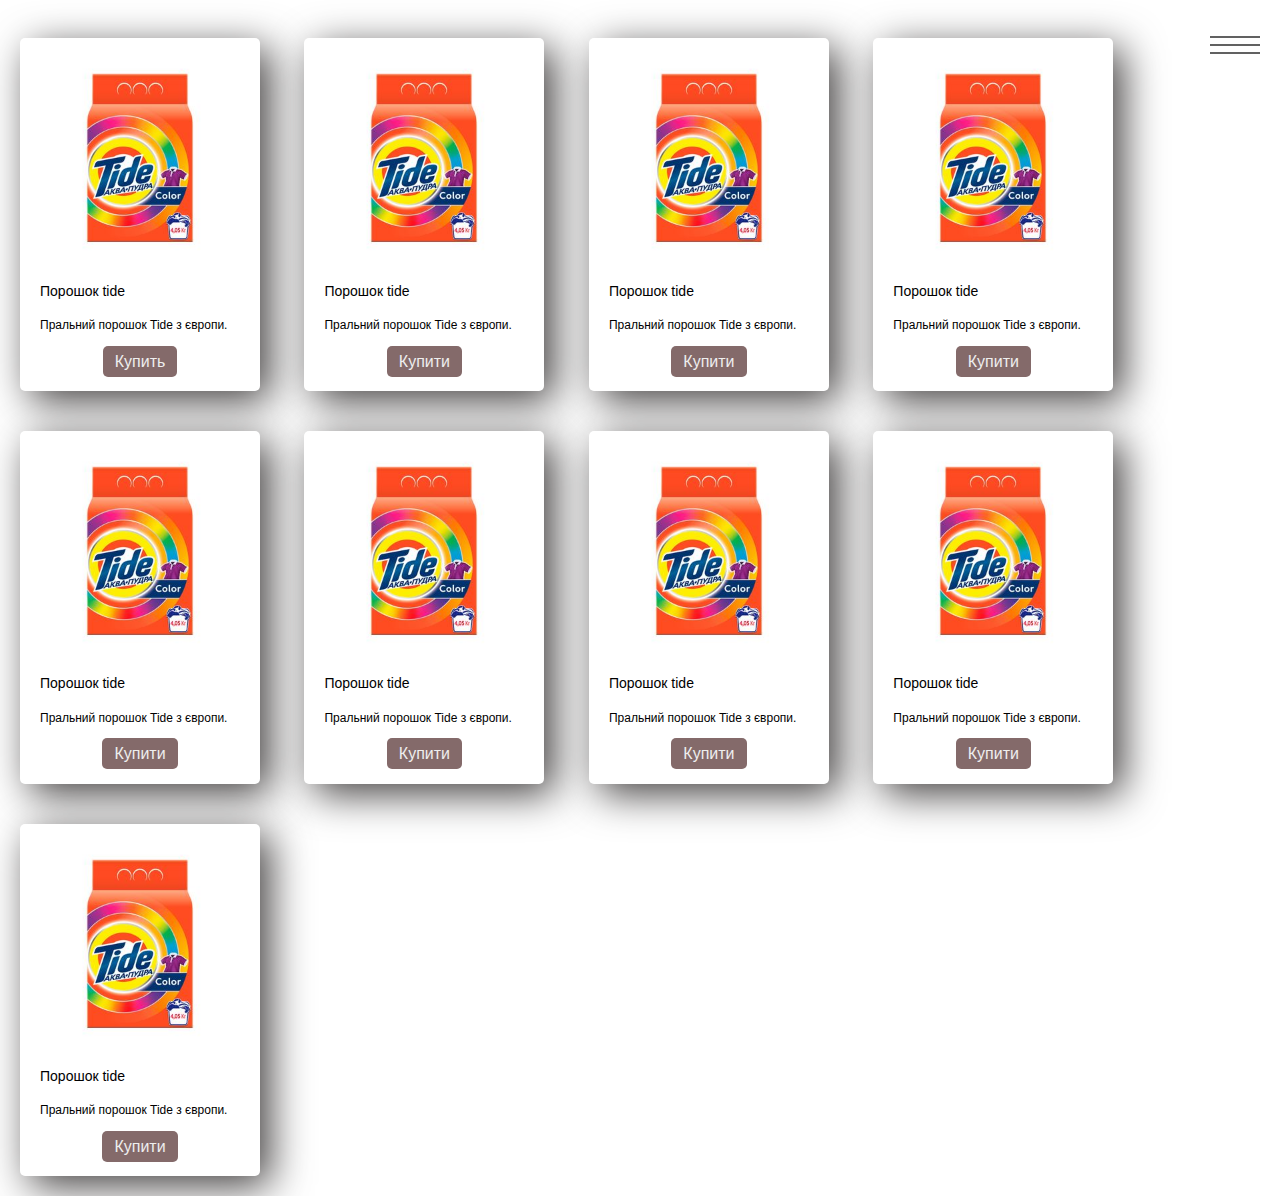
<file: index.html>
<!DOCTYPE html>
<html>
<head>
	<meta charset="utf-8">
	<title>uafr.com</title>
	<link rel="stylesheet" type="text/css" href="style.css">
	<link rel="stylesheet" type="text/css" href="product.css">
	<link rel="stylesheet" href="normalize.css">
</head>
<body>
<div class="burger-menu">
    <input id="menu-toggle" type="checkbox" />
    <label class="menu-btn" for="menu-toggle">
      <span></span>
    </label>
 
    <ul class="menubox">
            <li><a class="menu-item" href="index.html">Головна</a></li>
            <li><a class="menu-item" href="index1.html">Про нас</a></li>
            <li><a class="menu-item" href="index2.html">Контакти</a></li>
            <li><a class="menu-item" href="index3.html">Для дому</a></li>
            <li><a class="menu-item" href="index4.html">Хімія</a></li>
    </ul>
  </div>

    <div class='wrapper' style="font-family: arial;">
<div class="block1">
        <div class='card'>

            <img class='card-img' src='img/tide1.jpg'; style="width: 200px; height: 200px;">

            <div class='card-title'>Порошок tide</div>

            <div class='card-sub'>
                Пральний порошок Tide з європи.
            </div>

            <div class='btn-keeper'>
                <a class="btn" href="#">Купить</a>
            </div>


        </div>
        </div>
<div class="block2">
      <div class='card'>

            <img class='card-img' src='img/tide1.jpg'; style="width: 200px; height: 200px;">

            <div class='card-title'>Порошок tide</div>

            <div class='card-sub'>
                Пральний порошок Tide з європи.
            </div>

            <div class='btn-keeper'>
                <a class='btn' href='#'>Купити</a>
            </div>
</div>

        </div>
        <div class="block1">
        <div class='card'>

            <img class='card-img' src='img/tide1.jpg'; style="width: 200px; height: 200px;">

            <div class='card-title'>Порошок tide</div>

            <div class='card-sub'>
                Пральний порошок Tide з європи.
            </div>

            <div class='btn-keeper'>
                <a class='btn' href='#'>Купити</a>
            </div>


        </div>
        </div>
        <div class="block1">
        <div class='card'>

            <img class='card-img' src='img/tide1.jpg'; style="width: 200px; height: 200px;">

            <div class='card-title'>Порошок tide</div>

            <div class='card-sub'>
                Пральний порошок Tide з європи.
            </div>

            <div class='btn-keeper'>
                <a class='btn' href='#'>Купити</a>
            </div>


        </div>
        </div>
        <div class="block1">
        <div class='card'>

            <img class='card-img' src='img/tide1.jpg'; style="width: 200px; height: 200px;">

            <div class='card-title'>Порошок tide</div>

            <div class='card-sub'>
                Пральний порошок Tide з європи.
            </div>

            <div class='btn-keeper'>
                <a class='btn' href='#'>Купити</a>
            </div>


        </div>
        </div>
        <div class="block1">
        <div class='card'>

            <img class='card-img' src='img/tide1.jpg'; style="width: 200px; height: 200px;">

            <div class='card-title'>Порошок tide</div>

            <div class='card-sub'>
                Пральний порошок Tide з європи.
            </div>

            <div class='btn-keeper'>
                <a class='btn' href='#'>Купити</a>
            </div>


        </div>
        </div>
        <div class="block1">
        <div class='card'>

            <img class='card-img' src='img/tide1.jpg'; style="width: 200px; height: 200px;">

            <div class='card-title'>Порошок tide</div>

            <div class='card-sub'>
                Пральний порошок Tide з європи.
            </div>

            <div class='btn-keeper'>
                <a class='btn' href='#'>Купити</a>
            </div>


        </div>
        </div>
        <div class="block1">
        <div class='card'>

            <img class='card-img' src='img/tide1.jpg'; style="width: 200px; height: 200px;">

            <div class='card-title'>Порошок tide</div>

            <div class='card-sub'>
                Пральний порошок Tide з європи.
            </div>

            <div class='btn-keeper'>
                <a class='btn' href='#'>Купити</a>
            </div>


        </div>
        </div>
        <div class="block1">
        <div class='card'>

            <img class='card-img' src='img/tide1.jpg'; style="width: 200px; height: 200px;">

            <div class='card-title'>Порошок tide</div>

            <div class='card-sub'>
                Пральний порошок Tide з європи.
            </div>

            <div class='btn-keeper'>
                <a class='btn' href='#'>Купити</a>
            </div>


        </div>
        </div>
    </div>
<script src="https://code.jquery.com/jquery-3.6.0.min.js"></script>
<script> var ens_lang = 'ua'; </script>
<script defer src="https://lk.easynetshop.ru/frontend/v5/ens-14562393.js"></script>
<script defer src="https://lk.easynetshop.ru/frontend/v5/ua/ens-14562393.js"></script>
<link href="https://lk.easynetshop.ru/frontend/v5/ens-14562393.css" rel="stylesheet">
</body>
</html>
</file>
<file: style.css>
.menu-btn{
  display: flex;
  align-items: center;
  position: absolute;
  top: 0;
  right:0;
  width: 50px;
  height: 50px;
  cursor: pointer;
  z-index: 1;
  margin: 20px;
}
 
.menu-btn > span,
.menu-btn > span::before,
.menu-btn > span::after {
  display: block;
  position: absolute;
  width: 100%;
  height: 2px;
  background-color: #616161;
  transition-duration: .25s;
}
.menu-btn > span::before {
  content: '';
  top: -8px;
}
.menu-btn > span::after {
  content: '';
  top: 8px;
}
.menubox{
  display: block;
  position: fixed;
  visibility: hidden;
  top: 0;
  left: -100%;
  width: 300px;
  height: 100%;
  margin: 0;
  padding: 80px 0;
  list-style: none;
  background-color: #ECEFF1;
  box-shadow: 1px 0px 6px rgba(0, 0, 0, .2);
  transition-duration: .25s;
}
.menu-item {
  display: block;
  padding: 12px 24px;
  color: #333;
  font-family: 'Roboto', sans-serif;
  font-size: 20px;
  font-weight: 600;
  text-decoration: none;
  transition-duration: .25s;
}
.menu-item:hover {
  background-color: #CFD8DC;
}
#menu-toggle{
  opacity: 0;
}
#menu-toggle:checked ~ .menu-btn > span{
  transform: rotate(45deg);
}
#menu-toggle:checked ~ .menu-btn > span::before{
  top: 0;
  transform: rotate(0);
}
#menu-toggle:checked ~ .menu-btn > span::after{
  top: 0;
  transform: rotate(90deg);
}
#menu-toggle:checked ~ .menubox{
  visibility: visible;
  left: 0;
}
.card {
    background-color: #fff;
    width: 200px;
    border-radius: 5px;
    padding: 20px;
    box-shadow: 10px 10px 40px #434040;
    margin: 20px;
    
}

.card-img {
    border-radius: 4px;
}

.card-title {
    margin-top: 20px;
    font-size: 14px;
    font-weight: 500;
}

.card-sub {
    font-size: 12px;
    font-weight: 300;
    margin-top: 20px;
}

.btn-keeper {
    margin-top: 20px;
    text-align: center;
}

.btn {
    background-color: #846A6A;
    padding: 7px 12px;
    text-decoration: none;
    color: #eee;
    border-radius: 5px;
    transition: background-color 0.5s linear;
}

.btn:hover {
    background-color: #00ABE3;
}
.block1 {
display: inline-block;
}
.block2 {
display: inline-block;
}
</file>
<file: product.css>
.product {
  border: 1px solid #d9d9d9;
  border-radius: 4px;
  padding: 20px;
  padding-top: 9px;
  font-size: 14px;
  background-color: #fff;
}

.product__image {
  position: relative;
  overflow: hidden;
  display: block;
  height: 162px;
}

.image-switch {
  position: absolute;
  left: 0;
  top: 0;
  z-index: 20;
  width: 100%;
  height: 100%;
  display: flex;
}

.image-switch__item {
  flex-grow: 1;
  cursor: pointer;
}

.image-switch__img {
  position: absolute;
  left: 50%;
  top: 0;
  z-index: 2;
  width: 100%;
  height: 100%;
  transform: translateX(-50%);
  pointer-events: none;
  background-color: #fff;
  display: flex;
  align-items: center;
  justify-content: center;
  opacity: 0;
}

.image-switch__img img {
  display: block;
  max-width: 100%;
  height: 100%;
  object-fit: cover;
}

.image-switch__item:first-child .image-switch__img {
  opacity: 1;
  z-index: -1;
}

.image-switch__item:hover .image-switch__img {
  opacity: 1;
  z-index: -1;
}

.image-pagination {
  position: absolute;
  z-index: 30;
  left: 0;
  bottom: 15px;
  width: 100%;
  display: flex;
  justify-content: center;
}

.image-pagination__item {
  display: block;
  width: 4px;
  height: 4px;
  border-radius: 100%;
  margin: 0 3px;
  background-color: #c4c4c4;
}

.image-pagination__item--active {
  background-color: var(--color-accent);
}

.product__title {
  margin-bottom: 8px;
  font-weight: 400;
  font-size: 14px;
  line-height: 20px;
  color: var(--color-dark);
}

.product__props {
  display: flex;
  align-items: center;
  margin-bottom: 20px;
}

.product__rating {
  margin-right: 10px;
  display: inline-flex;
  align-items: center;
  color: var(--color-accent);
  font-weight: 600;
}

.product__rating svg {
  fill: currentColor;
  margin-right: 8px;
}

.product__testimonials {
  color: var(--color-light);
}

.product__info {
  margin-bottom: 17px;
  font-size: 12px;
  color: var(--color-light);
}

.product__term {
  display: block;
  margin-bottom: 7px;
}

.product__available {
  display: block;
}

.product-price {
  margin-bottom: 17px;
  display: flex;
  align-items: center;
}

.product-price__current {
  margin-right: 12px;
  font-size: 24px;
  color: var(--color-dark);
}

.product-price__old {
  font-size: 12px;
  color: var(--color-light);
  text-decoration: line-through;
}
</file>
